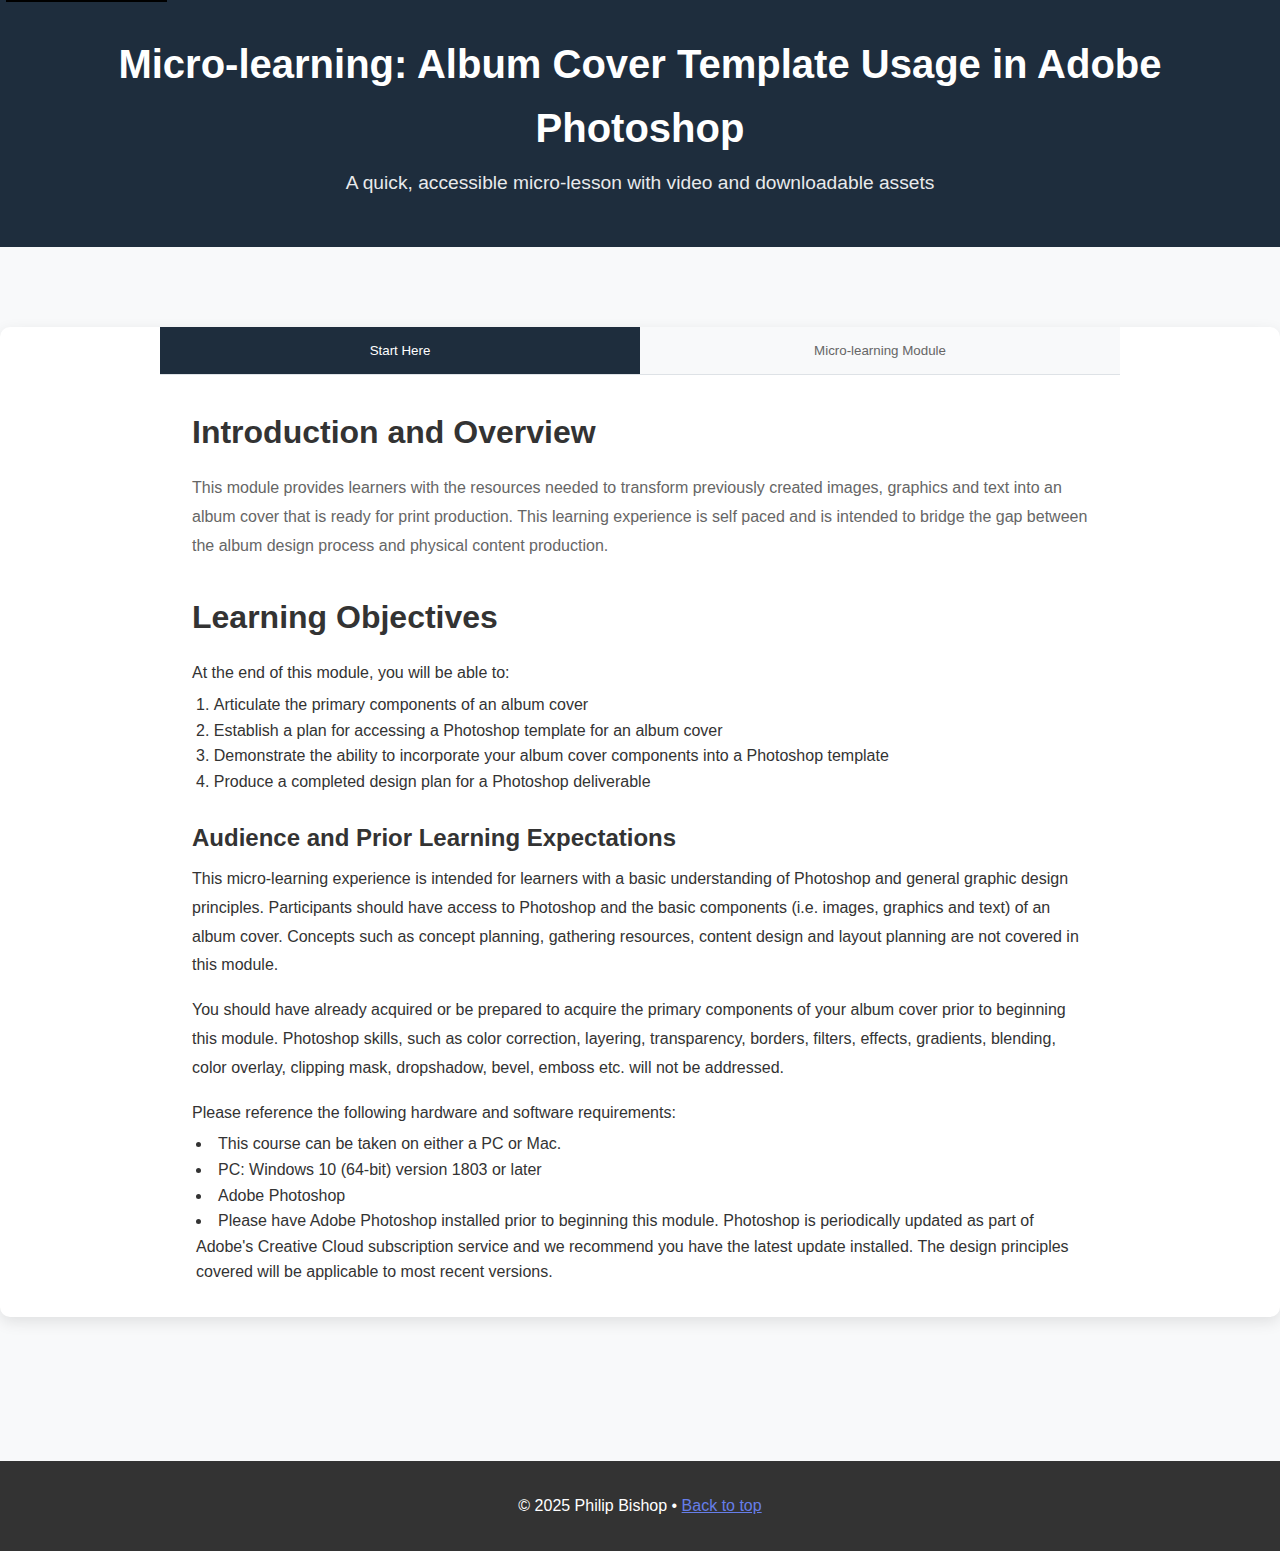
<file: index.html>
<!DOCTYPE html>
<html lang="en">
<head>
  <meta charset="UTF-8" />
  <meta name="viewport" content="width=device-width, initial-scale=1" />
  <meta name="description" content="Micro-learning: Album Cover Template Usage in Adobe Photoshop" />
  <title>Micro-learning: Album Cover Template Usage in Adobe Photoshop</title>
  <style>
    .visually-hidden {
      position: absolute !important;
      height: 1px; width: 1px;
      overflow: hidden;
      clip: rect(1px, 1px, 1px, 1px);
      white-space: nowrap;
      border: 0; padding: 0; margin: -1px;
    }

    * { margin:0; padding:0; box-sizing:border-box; }

    body {
      font-family:'Segoe UI', Tahoma, Geneva, Verdana, sans-serif;
      line-height:1.6;
      color:#333;
      background-color:#f8f9fa;
    }

    .step-content ul,
    .step-content ol { margin: 0 0 1rem 0; }

    .step-content ul:last-child,
    .step-content ol:last-child { margin-bottom: 0; }

    .step-content p + ul,
    .step-content p + ol,
    .step-content h2 + ul,
    .step-content h2 + ol,
    .step-content h3 + ul,
    .step-content h3 + ol { margin-top: 0; }

    ol, ul { list-style-position: inside; margin-left: 0; padding-left: 0; }
    ol li, ul li { padding-left: 0.25rem; text-indent: 0; }

    .p-tight-after { margin-bottom: .25rem !important; }

    .container { max-width:1200px; margin:0 auto; padding:0 20px; }

    .skip-link {
      position:absolute; top:-40px; left:6px;
      background:#000; color:#fff; padding:8px;
      text-decoration:none; z-index:1000;
    }
    .skip-link:focus { top:6px; }

    header {
  background:#1E2D3D;   /* replaced gradient with your purple */
  color:#fff;
  padding:2rem 0;
  text-align:center;
}

    header h1 { font-size:2.5rem; margin-bottom:.5rem; }
    .subtitle { font-size:1.2rem; opacity:.9; margin-bottom:1rem; }

    main { padding:3rem 0; }

    .preview-image {
      max-width:100%; height:300px;
      background:linear-gradient(45deg,#f0f0f0,#e0e0e0);
      border:2px dashed #ccc;
      display:flex; align-items:center; justify-content:center;
      margin:2rem 0; border-radius:10px; color:#999; font-size:1.1rem;
    }

    .tab-container {
      background:#fff; border-radius:10px;
      box-shadow:0 5px 15px rgba(0,0,0,.1);
      overflow:hidden; margin:2rem 0;
    }

    nav.tab-buttons {
      display:flex;
      background:#f8f9fa;
      border-bottom:1px solid #dee2e6;
      margin-left:10rem;
      margin-right:10rem;
    }

    .tab-button {
      flex:1;
      padding:1rem;
      border:none;
      background:transparent;
      cursor:pointer;
      font-weight:500;
      transition:all .3s ease;
      color:#666;
    }

    .tab-button:hover { background:rgba(102,126,234,.1); }
    .tab-button.active { background:#1E2D3D;   
  color:#fff;
}

    .tab-button:focus,
    .tab-button:focus-visible {
      outline:2px solid #000;
      outline-offset:2px;
      border-radius:6px;
    }

    .tab-content { display:block; padding:2rem; }
    .tab-content[hidden] { display:none; }

    .step-content h2 {
      color:#333; font-size:2rem; font-weight:600; margin-bottom:1rem;
    }
    .step-content h3 {
      color:#333; font-size:1.5rem; font-weight:600; margin:1.5rem 0 0.5rem;
    }
    .step-content p { margin-bottom:1rem; line-height:1.8; }

    img.responsive-img { display:block; max-width:100%; height:auto; }

    figure.media {
      margin: 1.25rem auto;
      max-width: var(--media-w, 1200px);
      padding: 0 1rem;
    }

    .step-placeholder {
      width:100%; height:200px;
      background:linear-gradient(45deg,#f0f0f0,#e0e0e0);
      border:1px solid #ddd; border-radius:8px;
      display:flex; align-items:center; justify-content:center;
      margin:1rem 0; color:#999;
    }

    .download-links { background:#f8f9fa; padding:1.5rem; border-radius:8px; margin:1.5rem 0; }
    .download-links h4 { margin-bottom:1rem; color:#333; }
    .download-links ul { list-style:none; }
    .download-links li { margin:.5rem 0; }
    .download-links a { color:#667eea; text-decoration:none; padding:.3rem 0; display:inline-block; }
    .download-links a:hover { text-decoration:underline; }

    footer { background:#333; color:#fff; text-align:center; padding:2rem 0; margin-top:4rem; }
    footer a { color:#667eea; }

    .video-wrapper {
      display:flex; justify-content:center;
      margin:1.5rem 0; padding:0 1rem;
    }
    .video-container {
      position:relative; width:100%; max-width:960px; aspect-ratio:16/9;
    }
    .video-container iframe {
      position:absolute; inset:0; width:100%; height:100%; border:0;
    }

    details > summary { cursor:pointer; font-weight:600; }
    details[open] > summary { margin-bottom:.5rem; }

    a:focus,
    a:focus-visible {
      outline:2px solid #000;
      outline-offset:2px;
      border-radius:2px;
      text-decoration:none;
    }

    @media (prefers-reduced-motion: reduce){
      *{ animation:none !important; transition:none !important; scroll-behavior:auto !important; }
    }

    @media (forced-colors: active){
      .tab-button:focus,
      .tab-button:focus-visible,
      a:focus,
      a:focus-visible {
        outline:2px solid CanvasText;
      }
    }

    @media (max-width:768px){
      nav.tab-buttons { flex-wrap:wrap; margin-left:1rem; margin-right:1rem; }
      .tab-button { flex:1 0 50%; min-width:120px; }
      .indent { margin-left:1rem !important; margin-right:1rem !important; }
    }
  </style>
</head>
<body>
  <a class="skip-link" href="#main-content">Skip to main content</a>

  <header role="banner">
    <div class="container">
      <h1>Micro-learning: Album Cover Template Usage in Adobe Photoshop</h1>
      <p class="subtitle">A quick, accessible micro-lesson with video and downloadable assets</p>
    </div>
  </header>

  <main id="main-content" tabindex="-1">
    <div class="tab-container">
      <nav class="tab-buttons" role="tablist" aria-label="Course modules" aria-orientation="horizontal">
        <button id="tab-0" class="tab-button active" role="tab" aria-controls="panel-0" aria-selected="true" tabindex="0" onclick="showTab(0)">Start Here</button>
        <button id="tab-1" class="tab-button" role="tab" aria-controls="panel-1" aria-selected="false" tabindex="-1" onclick="showTab(1)">Micro-learning Module</button>
      </nav>

      <!-- Start Here -->
      <section id="panel-0" class="tab-content step-content" role="tabpanel" aria-labelledby="tab-0" aria-describedby="course-content-intro">
        <h2 id="course-content-intro" class="indent" style="margin-left:10rem;">Introduction and Overview</h2>
        <p class="indent" style="text-align:left;margin-bottom:2rem;color:#666;margin-left:10rem;margin-right:10rem;">
          This module provides learners with the resources needed to transform previously created images, graphics and text into an album cover that is ready for print production. This learning experience is self paced and is intended to bridge the gap between the album design process and physical content production.
        </p>
        
        <h2 class="indent" style="margin-left:10rem;">Learning Objectives</h2>
        <p class="indent p-tight-after" style="margin-left:10rem;margin-right:10rem;">At the end of this module, you will be able to:</p>
        <ol class="indent" style="margin-left:10rem;margin-right:10rem;">
          <li>Articulate the primary components of an album cover</li>
          <li>Establish a plan for accessing a Photoshop template for an album cover</li>
          <li>Demonstrate the ability to incorporate your album cover components into a Photoshop template</li>
          <li>Produce a completed design plan for a Photoshop deliverable</li>
        </ol>

        <h3 class="indent" style="margin-left:10rem;">Audience and Prior Learning Expectations</h3>
        <p class="indent" style="margin-left:10rem;margin-right:10rem;">
          This micro-learning experience is intended for learners with a basic understanding of Photoshop and general graphic design principles. Participants should have access to Photoshop and the basic components (i.e. images, graphics and text) of an album cover. Concepts such as concept planning, gathering resources, content design and layout planning are not covered in this module.
        </p>
        <p class="indent" style="margin-left:10rem;margin-right:10rem;">
          You should have already acquired or be prepared to acquire the primary components of your album cover prior to beginning this module. Photoshop skills, such as color correction, layering, transparency, borders, filters, effects, gradients, blending, color overlay, clipping mask, dropshadow, bevel, emboss etc. will not be addressed.
        </p>
        <p class="indent p-tight-after" style="margin-left:10rem;margin-right:10rem;">
          Please reference the following hardware and software requirements:
        </p>
        <ul class="indent" style="margin-left:10rem;margin-right:10rem;">
          <li>This course can be taken on either a PC or Mac.</li>
          <li>PC: Windows 10 (64-bit) version 1803 or later</li>
          <li>Adobe Photoshop</li>
          <li>Please have Adobe Photoshop installed prior to beginning this module. Photoshop is periodically updated as part of Adobe's Creative Cloud subscription service and we recommend you have the latest update installed. The design principles covered will be applicable to most recent versions.</li>
        </ul>
      </section>

      <!-- Micro-learning Module  -->
      <section id="panel-1" class="tab-content step-content" role="tabpanel" aria-labelledby="tab-1" hidden>
        <h2 class="indent" style="margin-left:10rem;">Instructions</h2>

        <p class="indent" style="margin-left:10rem;margin-right:10rem;">
          It’s time to bring an album design plan to life. You might choose to apply previously developed concepts, resources, and layouts from previous work. If you don’t have an immediate album design prepared, that’s okay! Gather some quick photos and graphics to apply to this exercise. You may also choose to use the sample content provided in the learning resources of the module. The goal is to practice fitting content into an album template.
        </p>

        <!-- Centered, accessible video -->
        <figure aria-labelledby="vid1-title" aria-describedby="vid1-desc">
          <figcaption id="vid1-title" class="visually-hidden">
            Micro-learning video: Album Cover Template Usage in Adobe Photoshop
          </figcaption>
          <p id="vid1-desc" class="visually-hidden">
            Demonstration of working with a printshop template in Photoshop and fitting album cover content into the layout. The speaker introduces the video and transitions to screen recordings showing a Photoshop template with American style music playing in the background by the Hibbs Family Band. Images, graphics, and text are added to the template and edited to fit. Color correction, graphic, and text edits are also demonstrated. Captions available. Transcript below.
          </p>

          <div class="video-wrapper">
            <div class="video-container">
              <iframe
                src="https://www.youtube-nocookie.com/embed/rlbkfcxr3v0?rel=0&cc_load_policy=1"
                title="Album Cover Template Usage in Adobe Photoshop — demonstration"
                aria-describedby="vid1-desc"
                loading="lazy"
                allow="accelerometer; clipboard-write; encrypted-media; gyroscope; picture-in-picture; web-share"
                allowfullscreen
                referrerpolicy="strict-origin-when-cross-origin"
              ></iframe>
            </div>
          </div>

          <p style="text-align:center; margin-top:.5rem;">
            Prefer YouTube?
            <a href="https://www.youtube.com/watch?v=rlbkfcxr3v0"
               target="_blank"
               rel="noopener noreferrer"
               title="External Link"
               aria-label="Open the video on YouTube (opens in a new tab)">
              Open the video in a new tab
            </a>.
          </p>

          <details style="margin:0 auto; max-width:960px; padding:0 1rem; margin-top:.5rem;">
            <summary>Transcript</summary>
            <div>
              <p><strong>Speaker:</strong> Philip Bishop</p>
              <p>[Music Playing]

Hello everyone. Today we're going to apply an album cover design to a Photoshop template. Here's the plan. We'll gather your completed resources, apply them to the template, make adjustments where needed, confirm the layout, and prepare everything for export and printing. So, let's jump right in and get started. Now we've got Photoshop open and we've loaded the template for our album cover. In this case, we're using the template provided by the print production company. As you add content, be sure to follow the instructions provided in the legend or other areas of your template. Remember, it's okay to make adjustments to things like background color, text placement, and font color. Be sure to make adjustments based on the guidelines and ensure that all of your content fits safely within them. And that's it. You've applied your album cover design to a Photoshop template. Your project is polished and ready for production.

[Music Playing]</p>
            </div>
          </details>
        </figure>

        <p class="indent p-tight-after" style="margin-left:10rem;margin-right:10rem;">
          Begin by opening Photoshop and ensuring that you have the correct dimensions for your final album output. For print production, you will need to work with a professional printshop that provides album printing services. Printshops will provide specifications via a template. Follow the criteria for content placement based on your design plan. Reference
          <a href="http://throughthelensprod.blogspot.com/2017/01/digipak-first-stages.html"
             target="_blank"
             rel="noopener noreferrer"
             title="External Link"
             aria-label="DigiPak: First Stages (opens in a new tab)">DigiPak: First Stages</a>
          provided in the module Learning Resources. Reach out to the printshop as needed to clarify:
        </p>
        <ul class="indent" style="margin-left:10rem;margin-right:10rem;">
          <li>Preferred dimensions</li>
          <li>Color modes and resolution</li>
          <li>Borders, boundaries and bleed areas</li>
        </ul>
        <p class="indent" style="margin-left:10rem;margin-right:10rem;">
          Once your dimensions and template are confirmed you are ready to begin adding resources and text. Graphic design is both a science and an art. Even this far into the implementation of a design plan, it’s okay to make adjustments. New ideas might be generated during the creation phase, so it’s okay to continue experimenting with your design. It’s important to reference your plan while continuing to explore the creative design process.
        </p>
        <p class="indent p-tight-after" style="margin-left:10rem;margin-right:10rem;">If needed, reference the choices you made in during your design creation to:</p>
        <ul class="indent" style="margin-left:10rem;margin-right:10rem;">
          <li>Stylize fonts</li>
          <li>Color correct images</li>
          <li>Apply appropriate graphic design techniques:
            <ul class="indent" style="margin-left:2rem;margin-right:2rem;">
              <li>Layering</li>
              <li>Transparency</li>
              <li>Borders</li>
              <li>Filters</li>
              <li>Effects: Gradients, blending, color overlay, clipping mask, dropshadow, bevel, emboss etc.</li>
            </ul>
          </li>
        </ul>
        <p class="indent" style="margin-left:10rem;margin-right:10rem;">
          If you choose to use images that aren’t yours, carefully review licensing, attribution and acceptable use requirements. Even for non-commercial personal use, it’s important to adhere to these criteria. Content sharing sites such as
          <a href="https://creativecommons.org/"
             target="_blank"
             rel="noopener noreferrer"
             title="External Link"
             aria-label="Creative Commons website (opens in a new tab)">Creative Commons</a>
          outline these use cases and restrictions on their
          <a href="https://creativecommons.org/share-your-work/cclicenses/"
             target="_blank"
             rel="noopener noreferrer"
             title="External Link"
             aria-label="About CC Licenses (opens in a new tab)">About CC Licenses page</a>.
          When in doubt, seek clarification or use content you created.
        </p>
        <p class="indent" style="margin-left:10rem;margin-right:10rem;">
          Remember to follow the rules of general graphic design while also adhering to the creative vision you’ve developed. Remember to also apply universal design principles to ensure that your art is accessible. Even with creative work, it’s important to prioritize color contrast, legible fonts and logical structure. Adhering to these principles will add value to your final product.
        </p>
        <p class="indent" style="margin-left:10rem;margin-right:10rem;">
          Once your content is added, ensure that the layout is both visually appealing and intuitive. Is the front cover oriented to match the back cover and album interiors? Confirm that all images and text are appropriately placed within the template guidelines. You are now ready to save your layout and export the file to provide to the printing company! 
        </p>
        <p class="indent" style="margin-left:10rem;margin-right:10rem;">
          Most printing companies offer proofing options before printing, so be sure to check on your options to confirm before printing large batches.
        </p>

        <h3 class="indent" style="margin-left:10rem;">Key Concepts</h3>
        <ul class="indent" style="margin-left:10rem;margin-right:10rem;">
          <li>Verify template criteria</li>
          <li>Apply graphic design principles and techniques</li>
          <li>Adhere to accessibility considerations</li>
          <li>Adjust and revise your plan as needed during the creative process</li>
          <li>Save and export your final design for delivery</li>
        </ul>

        <h3 class="indent" style="margin-left:10rem;">Learning Resources</h3>
        <ul class="indent" style="margin-left:10rem;margin-right:10rem;">
          <li>
            <a href="https://drive.google.com/drive/folders/1LTNDBL6GfURfGQh2D6bmBbX9au4lE4qt?usp=sharing"
               target="_blank"
               rel="noopener noreferrer"
               title="External Link"
               aria-label="Sample Photoshop Document Templates (opens in a new tab)">
              Sample Photoshop Document Templates (PSD)
            </a>
          </li>
          <li>
            <a href="https://support.discmakers.com/hc/en-us/articles/209098677--Using-our-Templates-with-Adobe-Photoshop"
               target="_blank"
               rel="noopener noreferrer"
               title="External Link"
               aria-label="Using Our Templates with Adobe Photoshop (opens in a new tab)">
              Using Our Templates with Adobe Photoshop
            </a>
          </li>
          <li>
            <a href="http://throughthelensprod.blogspot.com/2017/01/digipak-first-stages.html"
               target="_blank"
               rel="noopener noreferrer"
               title="External Link"
               aria-label="DigiPak: First Stages (opens in a new tab)">
              DigiPak: First Stages
            </a>
          </li>
          <li>
            <a href="https://www.discmakers.com/templates/digipaks.asp"
               target="_blank"
               rel="noopener noreferrer"
               title="External Link"
               aria-label="Digipak Templates (opens in a new tab)">
              Digipak Templates
            </a>
          </li>
          <li>
            <a href="https://pixflow.net/blog/how-to-create-high-quality-book-covers-album-art-with-photoshop-templates/"
               target="_blank"
               rel="noopener noreferrer"
               title="External Link"
               aria-label="How to Create High-Quality Book Covers & Album Art with Photoshop Templates (opens in a new tab)">
              How to Create High-Quality Book Covers & Album Art with Photoshop Templates
            </a>
          </li>
          <li>
            <a href="https://youtu.be/RkKcgrUNRaI?t=313"
               target="_blank"
               rel="noopener noreferrer"
               title="External Link"
               aria-label="Does Accessibility Apply to Print Design? (opens in a new tab)">
              Does Accessibility Apply to Print Design?
            </a>
          </li>
        </ul>

        <h3 class="indent" style="margin-left:10rem;">Module Deliverable</h3>
        <p class="indent" style="margin-left:10rem;margin-right:10rem;">
          Upon completion of this module, you will have a finalized Photoshop album cover design that is ready for production.
        </p>

        <figure class="media" style="--media-w: 800px;" aria-describedby="infographic-desc">
          <img
            class="responsive-img"
            src="album-creation-photoshop.png"
            alt="Infographic showing steps for design creation, template application, adaptation, layout confirmation, and export in Photoshop."
            width="1200" height="1200"
            loading="lazy" decoding="async">
          <div id="infographic-desc" class="visually-hidden">
            The image is an instructional graphic titled "Album Creation from a Photoshop Template." The background is divided into two sections: a dark blue top section and a beige bottom section. The top section contains the title in large white text. Below, on the beige background, there are four icons with accompanying text, each within individual rounded rectangles. From left to right, the first icon is a lightbulb above the words "Create Your Design." The second is a document icon with lines and squares, labeled "Apply it to the Template." The third icon is a person raising their arms, with the words "Adapt to the Template." The fourth icon features a paper and pen, annotated with "Confirm Your Layout." At the bottom, a larger rounded rectangle contains an icon of a printer and the words "Export and Order Your Prints!" in bold black text.
          </div>
        </figure>
      </section>
    </div>
  </main>

  <footer role="contentinfo">
    <div class="container">
      <p>&copy; 2025 Philip Bishop • <a href="#main-content">Back to top</a></p>
    </div>
  </footer>

  <script>
    function showTab(i){
      const panels = document.querySelectorAll('[role="tabpanel"]');
      const tabs = document.querySelectorAll('[role="tab"]');

      panels.forEach((p, idx) => {
        if(idx === i){ p.removeAttribute('hidden'); }
        else { p.setAttribute('hidden',''); }
      });

      tabs.forEach((t, idx) => {
        const active = idx === i;
        t.classList.toggle('active', active);
        t.setAttribute('aria-selected', active ? 'true' : 'false');
        t.setAttribute('tabindex', active ? '0' : '-1');
      });

      tabs[i].focus();
    }

    // Keyboard enhancements for tabs: Left/Right + Home/End + Enter/Space
    document.addEventListener('keydown', e => {
      const isTab = e.target.getAttribute('role') === 'tab';
      if(!isTab) return;
      const tabs = Array.from(document.querySelectorAll('[role="tab"]'));
      const current = tabs.indexOf(e.target);

      if(e.key === 'Enter' || e.key === ' '){
        e.preventDefault();
        showTab(current);
      } else if(e.key === 'ArrowRight'){
        e.preventDefault();
        tabs[(current + 1) % tabs.length].focus();
      } else if(e.key === 'ArrowLeft'){
        e.preventDefault();
        tabs[(current - 1 + tabs.length) % tabs.length].focus();
      } else if (e.key === 'Home'){
        e.preventDefault();
        tabs[0].focus();
      } else if (e.key === 'End'){
        e.preventDefault();
        tabs[tabs.length - 1].focus();
      }
    });
  </script>
</body>
</html>
</file>
